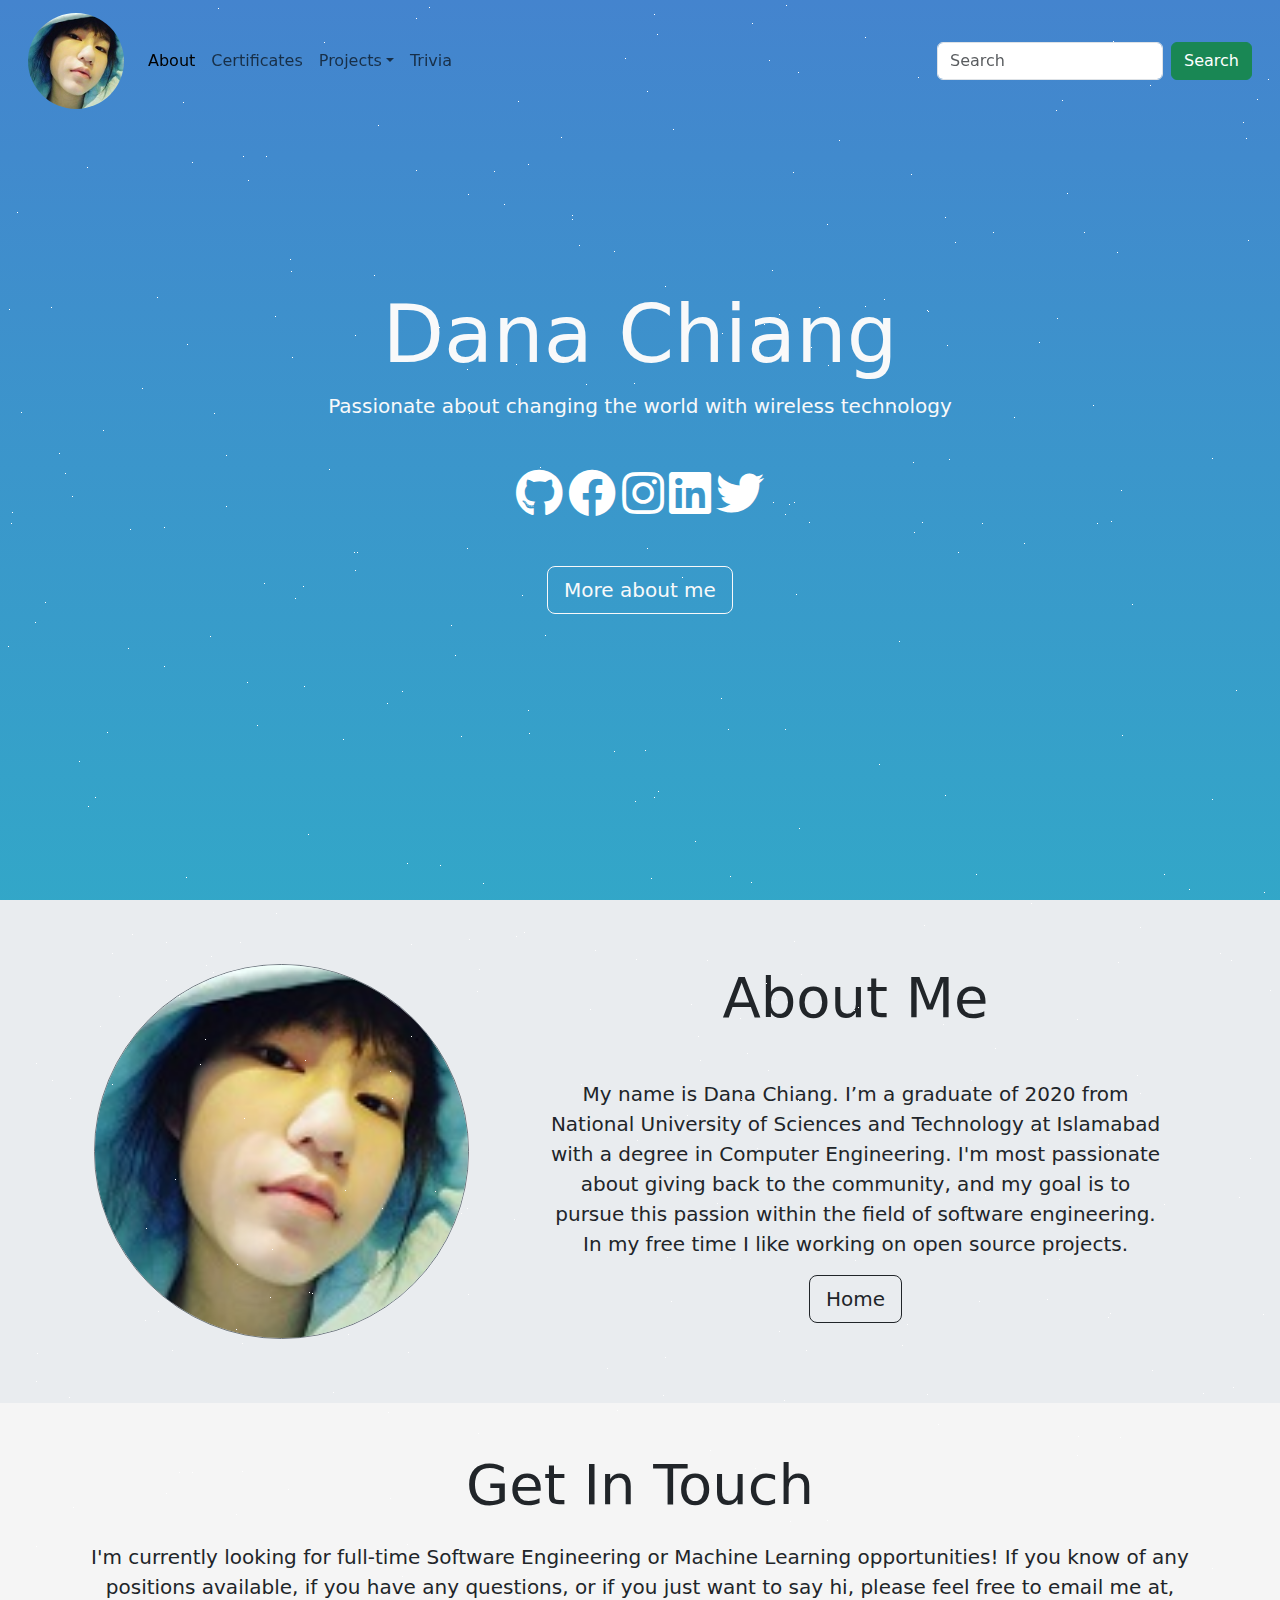
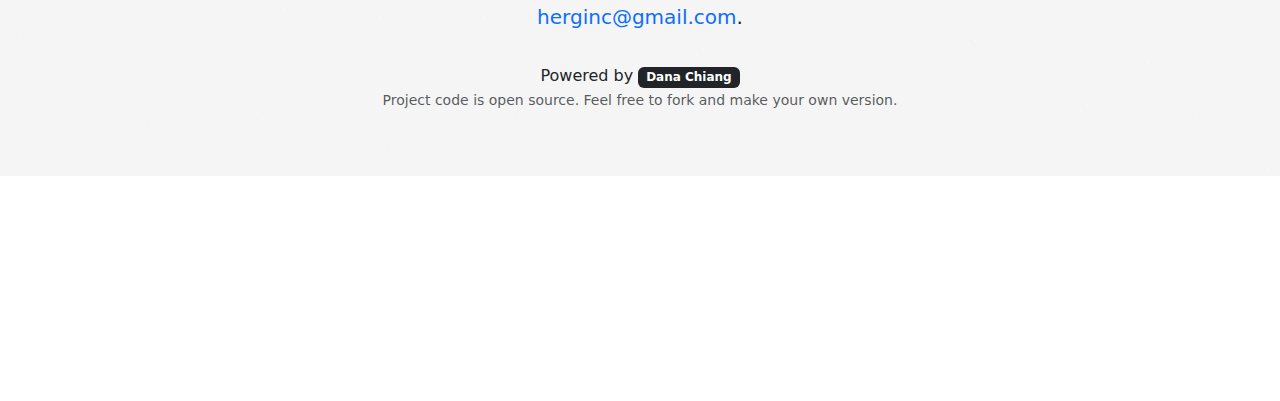
<file: Homepage/index.html>
<!doctype html>

<html lang="en">

<head>
    <meta charset="utf-8">
    <meta name="viewport" content="width=device-width,initial-scale=1">
    <meta name="description" content="Scott's personnel website">
    <!-- <meta name="theme-color" content="#000000"> -->
    <title>Dana Website</title>

    <!-- Bootstrap CSS & JavaScript -->

    <link href="https://cdn.jsdelivr.net/npm/bootstrap@5.3.3/dist/css/bootstrap.min.css" rel="stylesheet"
        integrity="sha384-QWTKZyjpPEjISv5WaRU9OFeRpok6YctnYmDr5pNlyT2bRjXh0JMhjY6hW+ALEwIH" crossorigin="anonymous">

    <script src="https://cdn.jsdelivr.net/npm/bootstrap@5.3.3/dist/js/bootstrap.bundle.min.js"
        integrity="sha384-YvpcrYf0tY3lHB60NNkmXc5s9fDVZLESaAA55NDzOxhy9GkcIdslK1eN7N6jIeHz" crossorigin="anonymous">
    </script>

    <!-- Font Awesome CSS -->

    <link href="https://use.fontawesome.com/releases/v5.4.1/css/all.css" rel="stylesheet">

    <!-- My own CSS -->

    <link href="css/styles.css" rel="stylesheet">
    <link href="css/stars-animation.css" rel="stylesheet">    
</head>

<!-- 
    CSS animated background
    1. random gen star (white point)
    2. star moving (記得每個star location, 慢慢向上移動)
    3. refer to CSS Animatable (https://www.w3schools.com/cssref/css_animatable.php)
    4. see example at https://devdevout.com/css/css-animated-backgrounds
    x. Gradient background with (https://codepen.io/baarbaracrr/pen/KKovmGb) (*)
    x. CSS Background Effect (https://codepen.io/osorina/pen/PQdMOO)
    o. Pure Css Animated Background (https://codepen.io/mohaiman/pen/MQqMyo) (**)
    o. Pure CSS Gradient Background Animation (https://codepen.io/P1N2O/pen/pyBNzX) (***)
    x. Canva moving background (https://codepen.io/j1f/pen/ogGpZb)
    x. CSS Fireflies (https://codepen.io/mikegolus/pen/Jegvym)
    x. Bubble Float (https://codepen.io/alphardex/pen/jOWMGON)
    o. Pure CSS Particle Animation (https://codepen.io/tonkotsuboy/pen/zJbKNN)
    o. One element CSS Snow (https://codepen.io/keithclark/pen/DjXzBw)
    x. Pure CSS Fireworks (https://codepen.io/ampersand_xyz/pen/dXVwYB)
    o. Animated Background Gradient (https://codepen.io/katmai7/pen/kYoWqQ) (**)
    x. pure CSS twinkling stars (https://codepen.io/agoodwin/pen/NMJoER)
    o. Parallax Star background in CSS (https://codepen.io/sarazond/pen/LYGbwj)  (*****)
 -->

<body>
    <noscript>You need to enable JavaScript to run this app.</noscript>

    <div id="home">

        <nav class="px-3 fixed-top  navbar-transparent navbar navbar-expand-lg navbar-light">
            <div class="container-fluid">
                <a href="#home" class="navbar-brand navbar-brand"><img class="rounded-circle" src="dana_logo.jpg" alt="Bootstrap" width="96" height="96"></a>

                <button class="navbar-toggler" type="button" data-bs-toggle="collapse" data-bs-target="#navbarSupportedContent"
                    aria-controls="navbarSupportedContent" aria-expanded="false" aria-label="Toggle navigation">
                    <span class="navbar-toggler-icon"></span>
                </button>

                <div class="collapse navbar-collapse" id="navbarSupportedContent">
                    <ul class="navbar-nav me-auto mb-2 mb-lg-0">
                        <li class="nav-item"><a class="nav-link active" aria-current="page" href="#aboutme">About</a></li>
                        <li class="nav-item"><a class="nav-link" href="certificate.html">Certificates</a></li>
                        <li class="nav-item dropdown"><a class="nav-link dropdown-toggle" href="#" role="button" data-bs-toggle="dropdown" aria-expanded="false">Projects</a>
                            <ul class="dropdown-menu">
                                <li><a class="dropdown-item" href="#">Project-1</a></li>
                                <li><a class="dropdown-item" href="#">Project-2</a></li>
                                <li><hr class="dropdown-divider"></li>
                                <li><a class="dropdown-item" href="w3schools.html">W3Schools</a></li>
                            </ul>
                        </li><li class="nav-item"><a class="nav-link" href="trivia.html">Trivia</a>
                        </li>
                    </ul>
                    <form class="d-flex" role="search">
                        <input class="form-control me-2" type="search" placeholder="Search" aria-label="Search">
                        <button class="btn btn-success" type="submit">Search</button>
                    </form>
                </div>
            </div>
        </nav>
        
        <div class="galaxy">
            <div class="stars1"></div>
        </div>                   

        <div id="home123"
            class="py-3 title bg-transparent bgstyle text-light min-vh-100 d-flex align-content-center align-items-center flex-wrap m-0"
            style="background: linear-gradient(180deg, rgb(68, 132, 206), rgb(26, 215, 192), rgb(255, 155, 17), rgb(155, 89, 182), rgb(255, 127, 127), rgb(236, 240, 241)) 0% 0% / 1200% 1200%;">
            <div class="container py-5">
                <!-- <div id="stars">::after</div> -->
                <div class="text-center container">
                    <h1 class="display-1">Dana Chiang</h1>
                    <div class="lead typist"> Passionate about changing the world with wireless technology </div>
                    <div class="p-5">
                        <a target="_blank" rel="noopener noreferrer" href="https://github.com/hashirshoaeb"
                            style="color: white;" aria-label="My github"> <i class="fab fa-github  fa-3x socialicons"></i></a>
                        <a target="_blank" rel="noopener noreferrer" href="https://www.facebook.com/hashirshoaeb"
                            style="color:white;" aria-label="My facebook"><i class="fab fa-facebook  fa-3x socialicons"></i></a>
                        <a target="_blank" rel="noopener noreferrer" href="https://www.instagram.com/hashirshoaeb/"
                            style="color:white;" aria-label="My instagram"><i class="fab fa-instagram  fa-3x socialicons"></i></a>
                        <a target="_blank" rel="noopener noreferrer" href="https://www.linkedin.com/in/hashirshoaeb/"
                            style="color:white;" aria-label="My linkedin"><i class="fab fa-linkedin  fa-3x socialicons"></i></a>
                        <a target="_blank" rel="noopener noreferrer" href="https://www.twitter.com/hashirshoaeb/"
                            style="color:white;" aria-label="My twitter"><i class="fab fa-twitter  fa-3x socialicons"></i></a>
                    </div>
                    <a class="btn btn-outline-light btn-lg " href="#aboutme" role="button" aria-label="Learn more about me">More about me</a>
                </div>
            </div>
        </div>

        <div id="aboutme" class="py-3 m-0" style="background-color: rgb(233, 236, 239);">
            <div class="container py-5">
                <div class="container row">
                    <div class="col-5 d-none d-lg-block align-self-center"><img
                            class="border border-secondary rounded-circle" src="dana_logo.jpg" alt="profilepicture"
                            width="375" height="375"></div>
                    <div class="col-lg-7">
                        <h2 class="display-4 mb-5 text-center">About Me</h2>
                        <p class="lead text-center">My name is Dana Chiang. I’m a graduate of 2020 from National
                            University of Sciences and Technology at Islamabad with a degree in Computer Engineering.
                            I'm most passionate about giving back to the community, and my goal is to pursue this
                            passion within the field of software engineering. In my free time I like working on open
                            source projects.</p>
                        <p class="lead text-center"><a class="btn btn-outline-dark btn-lg" href="#home"
                                role="button" aria-label="about me">Home</a></p>
                    </div>
                </div>
            </div>
        </div>

        <footer class="mt-auto py-5 text-center " style="background-color: rgb(245, 245, 245);">
            <div class="container">
                <h2 class="display-4 pb-3 text-center">Get In Touch</h2>
                <p class="lead text-center pb-3">I'm currently looking for full-time Software Engineering or Machine
                    Learning opportunities! If you know of any positions available, if you have any questions, or if you
                    just want to say hi, please feel free to email me at, <a class="text-decoration-none"
                        href="mailto:herginc@gmail.com">herginc@gmail.com</a>.</p>
                
                Powered by <span class="badge bg-dark">Dana Chiang</span></a>
                <p><small class="text-muted">Project code is open source. Feel free to fork and make your own version.</small></p>
            </div>
        </footer>
    </div>



</body>

</html>
</file>
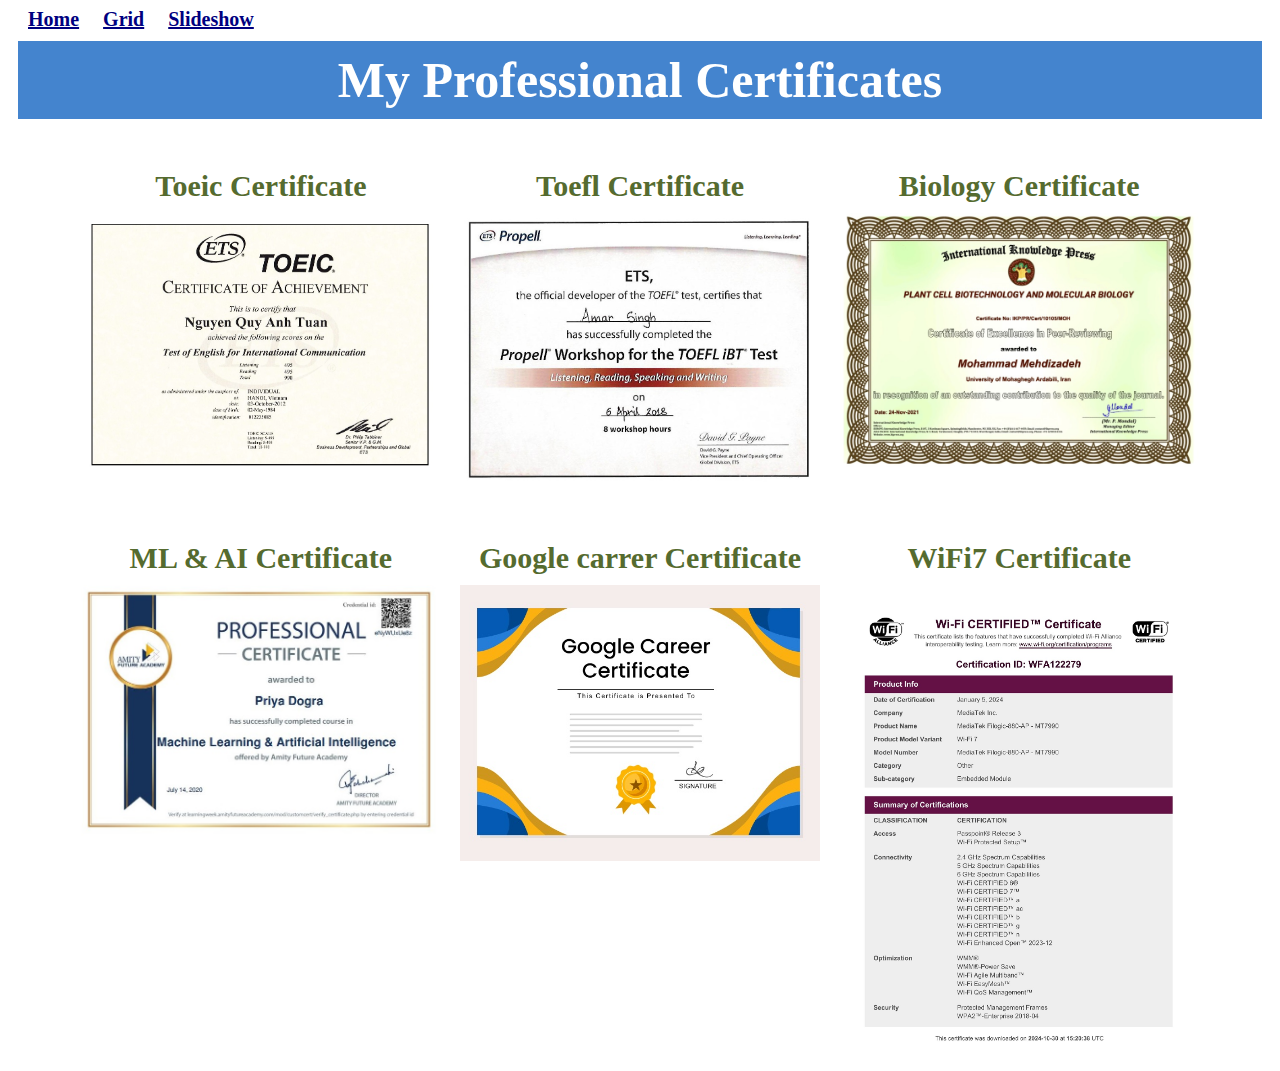
<file: Homepage/certificate.html>
<!DOCTYPE html>
<html lang="en">
<head>
    <meta charset="UTF-8">
    <meta http-equiv="X-UA-Compatible" content="IE=edge">
    <meta name="viewport" content="width=device-width, initial-scale=1.0">

    <title>Certificate (demo RWD) </title>
 
    <link href="css/certificate.css" rel="stylesheet">
</head>

<body>
    
    <div class="cert_container">
        <div class="cert_navbar">
            <nav>
                <a href="index.html">Home</a>
                <a href="#">Grid</a>
                <a href="#">Slideshow</a>
            </nav>
        </div>


        <div id="cert_title"><p>My Professional Certificates</p></div>

        <div class="cert_flex-container">
            <div class="cert_flex-item"><p>Toeic Certificate</p><img src="cert/cert_toeic.jpg"></div>
            <div class="cert_flex-item"><p>Toefl Certificate</p><img src="cert/cert_toefl.jpg"></div>
            <div class="cert_flex-item"><p>Biology Certificate</p><img src="cert/cert_biology.jpg"></div>
            <div class="cert_flex-item"><p>ML & AI Certificate</p><img src="cert/cert-ai.jpg"></div> 
            <div class="cert_flex-item"><p>Google carrer Certificate</p><img src="cert/cert_google_carrer.jpg"></div>
            <div class="cert_flex-item"><p>WiFi7 Certificate</p><img src="cert/cert_wifi7.jpg"></div>
        </div>
    </div>

</body>
</html>
</file>
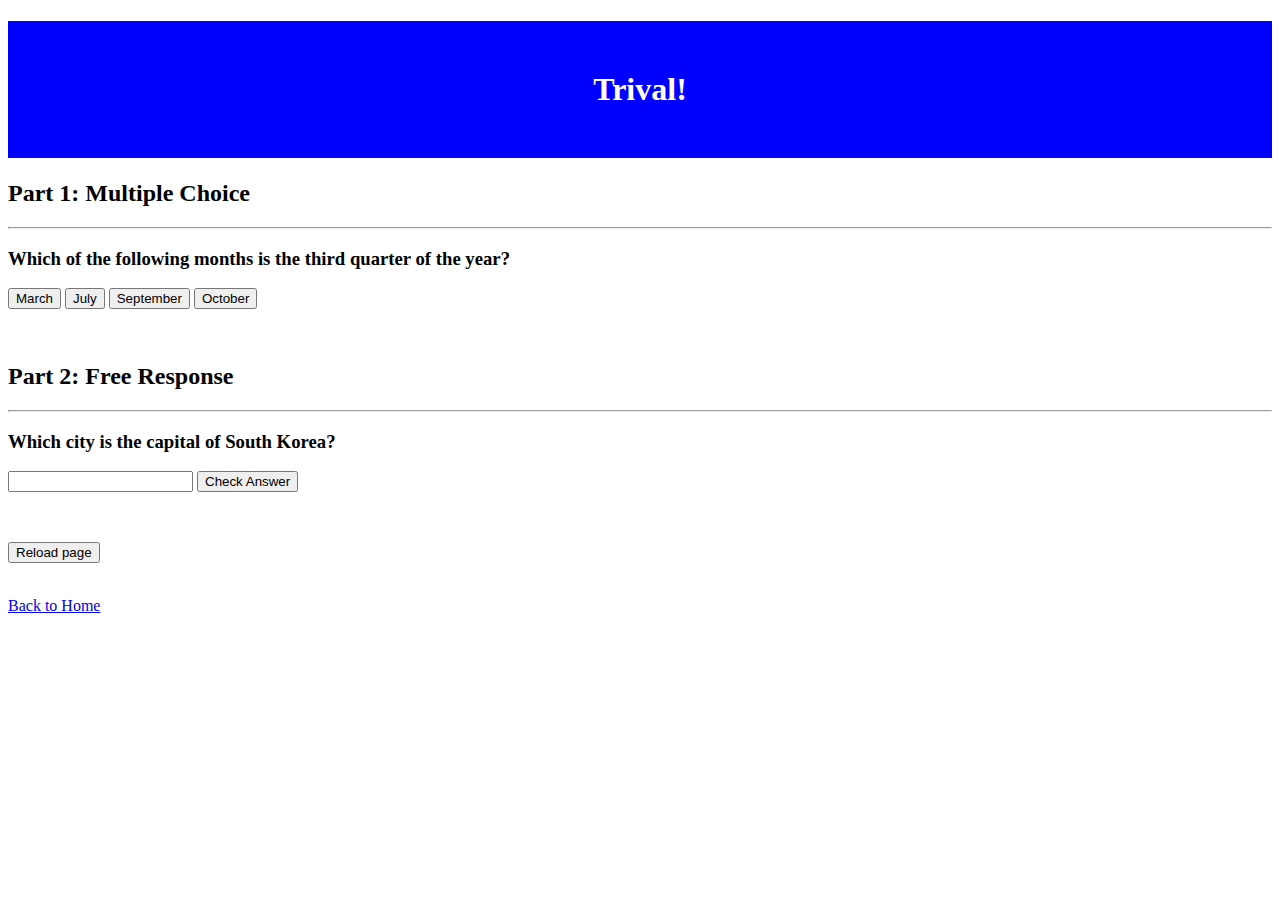
<file: Homepage/trivia.html>
<!DOCTYPE html>
<html lang="en">
<head>
    <meta charset="UTF-8">
    <meta http-equiv="X-UA-Compatible" content="IE=edge">
    <meta name="viewport" content="width=device-width, initial-scale=1.0">
    <title>Trivia!</title>
    <style>
        h1 {
            color: white;
            background-color: blue;
            text-align: center;
            padding: 50px;
        }

        ul {
            display: flex;
            padding-left: 10px;
        }

        li {
            list-style-type: none;
            background-color:lightsteelblue;
            margin: 10px;
            padding: 10px;
        }
    </style>
    <script>
        var idx = 0;
        var last_btn;
        var last_bgcolor;

        function part1_answer(event) {
            let btn = event.target;
            let isFirst = "True";
            let isQ3 = false;

            if (idx > 0) {
                last_btn.style.background = last_bgcolor;
            }

            last_btn = btn;
            last_bgcolor = last_btn.style.background;

            if (btn.innerHTML == "July") isQ3 = true;
            if (btn.innerHTML == "August") isQ3 = true;
            if (btn.innerHTML == "September") isQ3 = true;

            if (isQ3 == true) {
                btn.style.background = "blue";
                document.getElementById("part1_status").innerHTML = "Correct!";
            }
            else {
                btn.style.background = "red";
                document.getElementById("part1_status").innerHTML = "Incorrect";
            }

            // document.getElementById("part1_status").innerHTML = btn.innerHTML + isFirst + idx;
            isFirst = "False"
            idx++;
        }

        function part2_answer(event) {
            let btn2 = event.target;
            let text2 = document.getElementById("part2_text");

            if (text2.value == "Seoul") {
                text2.style.color = "white";
                text2.style.background = "blue";
                document.getElementById("part2_status").innerHTML = "Correct!";
            } else {
                text2.style.color = "yellow";
                text2.style.background = "red";
                document.getElementById("part2_status").innerHTML = "Incorrect";
            }
        }

        function page_reload() {
            location.reload();
        }
</script>
</head>
<body>
    <h1>Trival!</h1>

    <h2> Part 1: Multiple Choice</h3>
    <hr>
    <h3> Which of the following months is the third quarter of the year?</h3>

    <div>
        <button onclick="part1_answer(event)">March</button>
        <button onclick="part1_answer(event)">July</button>
        <button onclick="part1_answer(event)">September</button>
        <button onclick="part1_answer(event)">October</button>
    </div>

    <p id="part1_status">&nbsp</p>

    <h2> Part 2: Free Response</h3>
    <hr>
    <h3> Which city is the capital of South Korea?</h3>
    <!-- Answer: 首爾 Seoul -->

    <div>
        <input type="text" id="part2_text" name="fname">
        <button onclick="part2_answer(event)">Check Answer</button>
    </div>

    <p id="part2_status">&nbsp</p>

    <button onclick="page_reload()">Reload page</button>

    <p><a href="index.html"><br>Back to Home</a></p>

</body>
</html>
</file>
<file: Homepage/css/styles.css>
/*
   Have at least one stylesheet file of your own creation, styles.css, 
   which uses at least five (5) different CSS selectors 
   (e.g. tag (example), class (.example), or ID (#example)),
    and within which you use a total of at least five (5) 
    different CSS properties, such as font-size, or margin; and
 */


 * {
   box-sizing: border-box;
 }


.circle_img {
   border-radius: 50%;
}

.cert_container {
   width: 100%;
   height: 100%;
   text-align: center;
   /* align-content: center; */

}


.cert_grid-container {
   /* position: absolute; */
   min-width: 700px;
   width: 100%;
   height: 80vh;
   /* background-color: hsl(60, 61%, 73%); */
   display: grid;
   grid-template-columns: auto;
   /* grid-template-rows: auto auto; */
   /* grid: auto / auto auto auto; */
   column-gap: 30px;
   row-gap: 0px;
   justify-content: center;   
   /* padding: 30px; */
}

.cert_grid-item {
   padding-top: 10px;
}

.cert_grid-item img {
   min-width: 200px;
   max-width: 550px;
   width: 100%;
   height: auto;
   border-radius: 25px;
   object-fit: contain;
}

.cert_grid-item p {
   color:darkgreen;
   background-color: inherit;
   padding: 10px;
   margin: 0px;
   font-size: 30px;
   font-weight: bold;
}

.cert_navbar {
   display: flex;
   width: 100%;
   height: 5vh;
   background-color:black;
   justify-content: center;
   align-items: center;
   font-size: 20px;
   /* border: 1px solid; */
}

.cert_navbar nav a {
   color: white;
   margin: 5px;
}

   /* grid-area: 2 / 1 / span 1 / span 3; */

#cert_title {
   display: flex;
   width: 100%;
   height: 10vh;
   /* line-height: 10vh; */   
   background-color:blue;
   /* border: 1px solid; */

   /* padding: 0px; */
   /* margin: 0; */

   justify-content: center;
   align-items: center;
}

#cert_title p {   
   font-size: 35px;
   font-weight: bold;
   color:white;
   /* line-height: 1; */
   /* display: inline-block; */
   /* vertical-align: middle; */
}
</file>
<file: Homepage/css/stars-animation.css>
.galaxy {
    height: 100vh;
    position: absolute;
 }
 
 .stars1 {
    width: 1px;
    height: 1px;
    background-color: transparent;
    position: relative;
    box-shadow: 779px 1331px #fff, 324px 42px #fff, 303px 586px #fff,
    1312px 276px #fff, 451px 625px #fff, 521px 1931px #fff, 1087px 1871px #fff,
    36px 1546px #fff, 132px 934px #fff, 1698px 901px #fff, 1418px 664px #fff,
    1448px 1157px #fff, 1084px 232px #fff, 347px 1776px #fff, 1722px 243px #fff,
    1629px 835px #fff, 479px 969px #fff, 1231px 960px #fff, 586px 384px #fff,
    164px 527px #fff, 8px 646px #fff, 1150px 1126px #fff, 665px 1357px #fff,
    1556px 1982px #fff, 1260px 1961px #fff, 1675px 1741px #fff,
    1843px 1514px #fff, 718px 1628px #fff, 242px 1343px #fff, 1497px 1880px #fff,
    1364px 230px #fff, 1739px 1302px #fff, 636px 959px #fff, 304px 686px #fff,
    614px 751px #fff, 1935px 816px #fff, 1428px 60px #fff, 355px 335px #fff,
    1594px 158px #fff, 90px 60px #fff, 1553px 162px #fff, 1239px 1825px #fff,
    1945px 587px #fff, 749px 1785px #fff, 1987px 1172px #fff, 1301px 1237px #fff,
    1039px 342px #fff, 1585px 1481px #fff, 995px 1048px #fff, 524px 932px #fff,
    214px 413px #fff, 1701px 1300px #fff, 1037px 1613px #fff, 1871px 996px #fff,
    1360px 1635px #fff, 1110px 1313px #fff, 412px 1783px #fff, 1949px 177px #fff,
    903px 1854px #fff, 700px 1936px #fff, 378px 125px #fff, 308px 834px #fff,
    1118px 962px #fff, 1350px 1929px #fff, 781px 1811px #fff, 561px 137px #fff,
    757px 1148px #fff, 1670px 1979px #fff, 343px 739px #fff, 945px 795px #fff,
    576px 1903px #fff, 1078px 1436px #fff, 1583px 450px #fff, 1366px 474px #fff,
    297px 1873px #fff, 192px 162px #fff, 1624px 1633px #fff, 59px 453px #fff,
    82px 1872px #fff, 1933px 498px #fff, 1966px 1974px #fff, 1975px 1688px #fff,
    779px 314px #fff, 1858px 1543px #fff, 73px 1507px #fff, 1693px 975px #fff,
    1683px 108px #fff, 1768px 1654px #fff, 654px 14px #fff, 494px 171px #fff,
    1689px 1895px #fff, 1660px 263px #fff, 1031px 903px #fff, 1203px 1393px #fff,
    1333px 1421px #fff, 1113px 41px #fff, 1206px 1645px #fff, 1325px 1635px #fff,
    142px 388px #fff, 572px 215px #fff, 1535px 296px #fff, 1419px 407px #fff,
    1379px 1003px #fff, 329px 469px #fff, 1791px 1652px #fff, 935px 1802px #fff,
    1330px 1820px #fff, 421px 1933px #fff, 828px 365px #fff, 275px 316px #fff,
    707px 960px #fff, 1605px 1554px #fff, 625px 58px #fff, 717px 1697px #fff,
    1669px 246px #fff, 1925px 322px #fff, 1154px 1803px #fff, 1929px 295px #fff,
    1248px 240px #fff, 1045px 1755px #fff, 166px 942px #fff, 1888px 1773px #fff,
    678px 1963px #fff, 1370px 569px #fff, 1974px 1400px #fff, 1786px 460px #fff,
    51px 307px #fff, 784px 1400px #fff, 730px 1258px #fff, 1712px 393px #fff,
    416px 170px #fff, 1797px 1932px #fff, 572px 219px #fff, 1557px 1856px #fff,
    218px 8px #fff, 348px 1334px #fff, 469px 413px #fff, 385px 1738px #fff,
    1357px 1818px #fff, 240px 942px #fff, 248px 1847px #fff, 1535px 806px #fff,
    236px 1514px #fff, 1429px 1556px #fff, 73px 1633px #fff, 1398px 1121px #fff,
    671px 1301px #fff, 1404px 1663px #fff, 740px 1018px #fff, 1600px 377px #fff,
    785px 514px #fff, 112px 1084px #fff, 1915px 1887px #fff, 1463px 1848px #fff,
    687px 1115px #fff, 1268px 1768px #fff, 1729px 1425px #fff,
    1284px 1022px #fff, 801px 974px #fff, 1975px 1317px #fff, 1354px 834px #fff,
    1446px 1484px #fff, 1283px 1786px #fff, 11px 523px #fff, 1842px 236px #fff,
    1355px 654px #fff, 429px 7px #fff, 1033px 1128px #fff, 157px 297px #fff,
    545px 635px #fff, 52px 1080px #fff, 827px 1520px #fff, 1121px 490px #fff,
    9px 309px #fff, 1744px 1586px #fff, 1014px 417px #fff, 1534px 524px #fff,
    958px 552px #fff, 1403px 1496px #fff, 387px 703px #fff, 1522px 548px #fff,
    1355px 282px #fff, 1532px 601px #fff, 1838px 790px #fff, 290px 259px #fff,
    295px 598px #fff, 1601px 539px #fff, 1561px 1272px #fff, 34px 1922px #fff,
    1024px 543px #fff, 467px 369px #fff, 722px 333px #fff, 1976px 1255px #fff,
    766px 983px #fff, 1582px 1285px #fff, 12px 512px #fff, 617px 1410px #fff,
    682px 577px #fff, 1334px 1438px #fff, 439px 327px #fff, 1617px 1661px #fff,
    673px 129px #fff, 794px 941px #fff, 1386px 1902px #fff, 37px 1353px #fff,
    1467px 1353px #fff, 416px 18px #fff, 187px 344px #fff, 200px 1898px #fff,
    1491px 1619px #fff, 811px 347px #fff, 924px 1827px #fff, 945px 217px #fff,
    1735px 1228px #fff, 379px 1890px #fff, 79px 761px #fff, 825px 1837px #fff,
    1980px 1558px #fff, 1308px 1573px #fff, 1488px 1726px #fff,
    382px 1208px #fff, 522px 595px #fff, 1277px 1898px #fff, 354px 552px #fff,
    161px 1784px #fff, 614px 251px #fff, 526px 1576px #fff, 17px 212px #fff,
    179px 996px #fff, 467px 1208px #fff, 1944px 1838px #fff, 1140px 1093px #fff,
    858px 1007px #fff, 200px 1064px #fff, 423px 1964px #fff, 1945px 439px #fff,
    1377px 689px #fff, 1120px 1437px #fff, 1876px 668px #fff, 907px 1324px #fff,
    343px 1976px #fff, 1816px 1501px #fff, 1849px 177px #fff, 647px 91px #fff,
    1984px 1012px #fff, 1336px 1300px #fff, 128px 648px #fff, 305px 1060px #fff,
    1324px 826px #fff, 1263px 1314px #fff, 1801px 629px #fff, 1614px 1555px #fff,
    1634px 90px #fff, 1603px 452px #fff, 891px 1984px #fff, 1556px 1906px #fff,
    121px 68px #fff, 1676px 1714px #fff, 516px 936px #fff, 1947px 1492px #fff,
    1455px 1519px #fff, 45px 602px #fff, 205px 1039px #fff, 793px 172px #fff,
    1562px 1739px #fff, 1056px 110px #fff, 1512px 379px #fff, 1795px 1621px #fff,
    1848px 607px #fff, 262px 1719px #fff, 477px 991px #fff, 483px 883px #fff,
    1239px 1197px #fff, 1496px 647px #fff, 1649px 25px #fff, 1491px 1946px #fff,
    119px 996px #fff, 179px 1472px #fff, 1341px 808px #fff, 1565px 1700px #fff,
    407px 1544px #fff, 1754px 357px #fff, 1288px 981px #fff, 902px 1997px #fff,
    1755px 1668px #fff, 186px 877px #fff, 1202px 1882px #fff, 461px 1213px #fff,
    1400px 748px #fff, 1969px 1899px #fff, 809px 522px #fff, 514px 1219px #fff,
    374px 275px #fff, 938px 1973px #fff, 357px 552px #fff, 144px 1722px #fff,
    1572px 912px #fff, 402px 1858px #fff, 1544px 1195px #fff, 667px 1257px #fff,
    727px 1496px #fff, 993px 232px #fff, 1772px 313px #fff, 1040px 1590px #fff,
    1204px 1973px #fff, 1268px 79px #fff, 1555px 1048px #fff, 986px 1707px #fff,
    978px 1710px #fff, 713px 360px #fff, 407px 863px #fff, 461px 736px #fff,
    284px 1608px #fff, 103px 430px #fff, 1283px 1319px #fff, 977px 1186px #fff,
    1966px 1516px #fff, 1287px 1129px #fff, 70px 1098px #fff, 1189px 889px #fff,
    1126px 1734px #fff, 309px 1292px #fff, 879px 764px #fff, 65px 473px #fff,
    1003px 1959px #fff, 658px 791px #fff, 402px 1576px #fff, 35px 622px #fff,
    529px 1589px #fff, 164px 666px #fff, 1876px 1290px #fff, 1541px 526px #fff,
    270px 1297px #fff, 440px 865px #fff, 1500px 802px #fff, 182px 1754px #fff,
    1264px 892px #fff, 272px 1249px #fff, 1289px 1535px #fff, 190px 1646px #fff,
    955px 242px #fff, 1456px 1597px #fff, 1727px 1983px #fff, 635px 801px #fff,
    226px 455px #fff, 1396px 1710px #fff, 849px 1863px #fff, 237px 1264px #fff,
    839px 140px #fff, 1122px 735px #fff, 1280px 15px #fff, 1318px 242px #fff,
    1819px 1148px #fff, 333px 1392px #fff, 1949px 553px #fff, 1878px 1332px #fff,
    467px 548px #fff, 1812px 1082px #fff, 1067px 193px #fff, 243px 156px #fff,
    483px 1616px #fff, 1714px 933px #fff, 759px 1800px #fff, 1822px 995px #fff,
    1877px 572px #fff, 581px 1084px #fff, 107px 732px #fff, 642px 1837px #fff,
    166px 1493px #fff, 1555px 198px #fff, 819px 307px #fff, 947px 345px #fff,
    827px 224px #fff, 927px 1394px #fff, 540px 467px #fff, 1093px 405px #fff,
    1140px 927px #fff, 130px 529px #fff, 33px 1980px #fff, 1147px 1663px #fff,
    1616px 1436px #fff, 528px 710px #fff, 798px 1100px #fff, 505px 1480px #fff,
    899px 641px #fff, 1909px 1949px #fff, 1311px 964px #fff, 979px 1301px #fff,
    1393px 969px #fff, 1793px 1886px #fff, 292px 357px #fff, 1196px 1718px #fff,
    1290px 1994px #fff, 537px 1973px #fff, 1181px 1674px #fff,
    1740px 1566px #fff, 1307px 265px #fff, 922px 522px #fff, 1892px 472px #fff,
    384px 1746px #fff, 392px 1098px #fff, 647px 548px #fff, 390px 1498px #fff,
    1246px 138px #fff, 730px 876px #fff, 192px 1472px #fff, 1790px 1789px #fff,
    928px 311px #fff, 1253px 1647px #fff, 747px 1921px #fff, 1561px 1025px #fff,
    1533px 1292px #fff, 1985px 195px #fff, 728px 729px #fff, 1712px 1936px #fff,
    512px 1717px #fff, 1528px 483px #fff, 313px 1642px #fff, 281px 1849px #fff,
    1212px 799px #fff, 435px 1191px #fff, 1422px 611px #fff, 1718px 1964px #fff,
    411px 944px #fff, 210px 636px #fff, 1502px 1295px #fff, 1434px 349px #fff,
    769px 60px #fff, 747px 1053px #fff, 789px 504px #fff, 1436px 1264px #fff,
    1893px 1225px #fff, 1394px 1788px #fff, 1108px 1317px #fff,
    1673px 1395px #fff, 854px 1010px #fff, 1705px 80px #fff, 1858px 148px #fff,
    1729px 344px #fff, 1388px 664px #fff, 895px 406px #fff, 1479px 157px #fff,
    1441px 1157px #fff, 552px 1900px #fff, 516px 364px #fff, 1647px 189px #fff,
    1427px 1071px #fff, 785px 729px #fff, 1080px 1710px #fff, 504px 204px #fff,
    1177px 1622px #fff, 657px 34px #fff, 1296px 1099px #fff, 248px 180px #fff,
    1212px 1568px #fff, 667px 1562px #fff, 695px 841px #fff, 1608px 1247px #fff,
    751px 882px #fff, 87px 167px #fff, 607px 1368px #fff, 1363px 1203px #fff,
    1836px 317px #fff, 1668px 1703px #fff, 830px 1154px #fff, 1721px 1398px #fff,
    1601px 1280px #fff, 976px 874px #fff, 1743px 254px #fff, 1020px 1815px #fff,
    1670px 1766px #fff, 1890px 735px #fff, 1379px 136px #fff, 1864px 695px #fff,
    206px 965px #fff, 1404px 1932px #fff, 1923px 1360px #fff, 247px 682px #fff,
    519px 1708px #fff, 645px 750px #fff, 1164px 1204px #fff, 834px 323px #fff,
    172px 1350px #fff, 213px 972px #fff, 1837px 190px #fff, 285px 1806px #fff,
    1047px 1299px #fff, 1548px 825px #fff, 1730px 324px #fff, 1346px 1909px #fff,
    772px 270px #fff, 345px 1190px #fff, 478px 1433px #fff, 1479px 25px #fff,
    1994px 1830px #fff, 1744px 732px #fff, 20px 1635px #fff, 690px 1795px #fff,
    1594px 569px #fff, 579px 245px #fff, 1398px 733px #fff, 408px 1352px #fff,
    1774px 120px #fff, 1152px 1370px #fff, 1698px 1810px #fff, 710px 1450px #fff,
    665px 286px #fff, 493px 1720px #fff, 786px 5px #fff, 637px 1140px #fff,
    764px 324px #fff, 927px 310px #fff, 938px 1424px #fff, 1884px 744px #fff,
    913px 462px #fff, 1831px 1936px #fff, 1527px 249px #fff, 36px 1381px #fff,
    1597px 581px #fff, 1530px 355px #fff, 949px 459px #fff, 799px 828px #fff,
    242px 1471px #fff, 654px 797px #fff, 796px 594px #fff, 1365px 678px #fff,
    752px 23px #fff, 1630px 541px #fff, 982px 72px #fff, 1733px 1831px #fff,
    21px 412px #fff, 775px 998px #fff, 335px 1945px #fff, 264px 583px #fff,
    158px 1311px #fff, 528px 164px #fff, 1978px 574px #fff, 717px 1203px #fff,
    734px 1591px #fff, 1555px 820px #fff, 16px 1943px #fff, 1625px 1177px #fff,
    1236px 690px #fff, 1585px 1590px #fff, 1737px 1728px #fff, 721px 698px #fff,
    1804px 1186px #fff, 166px 980px #fff, 1850px 230px #fff, 330px 1712px #fff,
    95px 797px #fff, 1948px 1078px #fff, 469px 939px #fff, 1269px 1899px #fff,
    955px 1220px #fff, 1137px 1075px #fff, 312px 1293px #fff, 986px 1762px #fff,
    1103px 1238px #fff, 428px 1993px #fff, 355px 570px #fff, 977px 1836px #fff,
    1395px 1092px #fff, 276px 913px #fff, 1743px 656px #fff, 773px 502px #fff,
    1686px 1322px #fff, 1516px 1945px #fff, 1334px 501px #fff, 266px 156px #fff,
    455px 655px #fff, 798px 72px #fff, 1059px 1259px #fff, 1402px 1687px #fff,
    236px 1329px #fff, 1455px 786px #fff, 146px 1228px #fff, 1851px 823px #fff,
    1062px 100px #fff, 1220px 953px #fff, 20px 1826px #fff, 36px 1063px #fff,
    1525px 338px #fff, 790px 1521px #fff, 741px 1099px #fff, 288px 1489px #fff,
    700px 1060px #fff, 390px 1071px #fff, 411px 1036px #fff, 1853px 1072px #fff,
    1446px 1085px #fff, 1164px 874px #fff, 924px 925px #fff, 291px 271px #fff,
    1257px 1964px #fff, 1580px 1352px #fff, 1507px 1216px #fff, 211px 956px #fff,
    985px 1195px #fff, 975px 1640px #fff, 518px 101px #fff, 663px 1395px #fff,
    914px 532px #fff, 145px 1320px #fff, 69px 1397px #fff, 982px 523px #fff,
    257px 725px #fff, 1599px 831px #fff, 1636px 1513px #fff, 1250px 1158px #fff,
    1132px 604px #fff, 183px 102px #fff, 1057px 318px #fff, 1247px 1835px #fff,
    1983px 1110px #fff, 1077px 1455px #fff, 921px 1770px #fff, 806px 1350px #fff,
    1938px 1992px #fff, 855px 1260px #fff, 902px 1345px #fff, 658px 1908px #fff,
    1845px 679px #fff, 712px 1482px #fff, 595px 950px #fff, 1784px 1992px #fff,
    1847px 1785px #fff, 691px 1004px #fff, 175px 1179px #fff, 1666px 1911px #fff,
    41px 61px #fff, 971px 1080px #fff, 1830px 1450px #fff, 1351px 1518px #fff,
    1257px 99px #fff, 1395px 1498px #fff, 1117px 252px #fff, 1779px 597px #fff,
    1346px 729px #fff, 1108px 1144px #fff, 402px 691px #fff, 72px 496px #fff,
    1673px 1604px #fff, 1497px 974px #fff, 1865px 1664px #fff, 88px 806px #fff,
    918px 77px #fff, 244px 1118px #fff, 256px 1820px #fff, 1851px 1840px #fff,
    605px 1851px #fff, 634px 383px #fff, 865px 37px #fff, 943px 1024px #fff,
    1951px 177px #fff, 1097px 523px #fff, 985px 1700px #fff, 1243px 122px #fff,
    768px 1070px #fff, 468px 194px #fff, 320px 1867px #fff, 1850px 185px #fff,
    380px 1616px #fff, 468px 1294px #fff, 1122px 1743px #fff, 884px 299px #fff,
    1300px 1917px #fff, 1860px 396px #fff, 1270px 990px #fff, 529px 733px #fff,
    1975px 1347px #fff, 1885px 685px #fff, 226px 506px #fff, 651px 878px #fff,
    1323px 680px #fff, 1284px 680px #fff, 238px 1967px #fff, 911px 174px #fff,
    1111px 521px #fff, 1150px 85px #fff, 794px 502px #fff, 484px 1856px #fff,
    1809px 368px #fff, 112px 953px #fff, 590px 1009px #fff, 1655px 311px #fff,
    100px 1026px #fff, 1803px 352px #fff, 865px 306px #fff, 1077px 1019px #fff,
    1335px 872px #fff, 1647px 1298px #fff, 1233px 1387px #fff, 698px 1036px #fff,
    659px 1860px #fff, 388px 1412px #fff, 1212px 458px #fff, 755px 1468px #fff,
    696px 1654px #fff, 1144px 60px #fff;
    animation: animate_stars 30s linear infinite;
 }
 
 .stars1:after {
    content: "";
    width: 1px;
    height: 1px;
    position: absolute;
    top: 2000px;
    background-color: transparent;
    box-shadow: 779px 1331px #fff, 324px 42px #fff, 303px 586px #fff,
    1312px 276px #fff, 451px 625px #fff, 521px 1931px #fff, 1087px 1871px #fff,
    36px 1546px #fff, 132px 934px #fff, 1698px 901px #fff, 1418px 664px #fff,
    1448px 1157px #fff, 1084px 232px #fff, 347px 1776px #fff, 1722px 243px #fff,
    1629px 835px #fff, 479px 969px #fff, 1231px 960px #fff, 586px 384px #fff,
    164px 527px #fff, 8px 646px #fff, 1150px 1126px #fff, 665px 1357px #fff,
    1556px 1982px #fff, 1260px 1961px #fff, 1675px 1741px #fff,
    1843px 1514px #fff, 718px 1628px #fff, 242px 1343px #fff, 1497px 1880px #fff,
    1364px 230px #fff, 1739px 1302px #fff, 636px 959px #fff, 304px 686px #fff,
    614px 751px #fff, 1935px 816px #fff, 1428px 60px #fff, 355px 335px #fff,
    1594px 158px #fff, 90px 60px #fff, 1553px 162px #fff, 1239px 1825px #fff,
    1945px 587px #fff, 749px 1785px #fff, 1987px 1172px #fff, 1301px 1237px #fff,
    1039px 342px #fff, 1585px 1481px #fff, 995px 1048px #fff, 524px 932px #fff,
    214px 413px #fff, 1701px 1300px #fff, 1037px 1613px #fff, 1871px 996px #fff,
    1360px 1635px #fff, 1110px 1313px #fff, 412px 1783px #fff, 1949px 177px #fff,
    903px 1854px #fff, 700px 1936px #fff, 378px 125px #fff, 308px 834px #fff,
    1118px 962px #fff, 1350px 1929px #fff, 781px 1811px #fff, 561px 137px #fff,
    757px 1148px #fff, 1670px 1979px #fff, 343px 739px #fff, 945px 795px #fff,
    576px 1903px #fff, 1078px 1436px #fff, 1583px 450px #fff, 1366px 474px #fff,
    297px 1873px #fff, 192px 162px #fff, 1624px 1633px #fff, 59px 453px #fff,
    82px 1872px #fff, 1933px 498px #fff, 1966px 1974px #fff, 1975px 1688px #fff,
    779px 314px #fff, 1858px 1543px #fff, 73px 1507px #fff, 1693px 975px #fff,
    1683px 108px #fff, 1768px 1654px #fff, 654px 14px #fff, 494px 171px #fff,
    1689px 1895px #fff, 1660px 263px #fff, 1031px 903px #fff, 1203px 1393px #fff,
    1333px 1421px #fff, 1113px 41px #fff, 1206px 1645px #fff, 1325px 1635px #fff,
    142px 388px #fff, 572px 215px #fff, 1535px 296px #fff, 1419px 407px #fff,
    1379px 1003px #fff, 329px 469px #fff, 1791px 1652px #fff, 935px 1802px #fff,
    1330px 1820px #fff, 421px 1933px #fff, 828px 365px #fff, 275px 316px #fff,
    707px 960px #fff, 1605px 1554px #fff, 625px 58px #fff, 717px 1697px #fff,
    1669px 246px #fff, 1925px 322px #fff, 1154px 1803px #fff, 1929px 295px #fff,
    1248px 240px #fff, 1045px 1755px #fff, 166px 942px #fff, 1888px 1773px #fff,
    678px 1963px #fff, 1370px 569px #fff, 1974px 1400px #fff, 1786px 460px #fff,
    51px 307px #fff, 784px 1400px #fff, 730px 1258px #fff, 1712px 393px #fff,
    416px 170px #fff, 1797px 1932px #fff, 572px 219px #fff, 1557px 1856px #fff,
    218px 8px #fff, 348px 1334px #fff, 469px 413px #fff, 385px 1738px #fff,
    1357px 1818px #fff, 240px 942px #fff, 248px 1847px #fff, 1535px 806px #fff,
    236px 1514px #fff, 1429px 1556px #fff, 73px 1633px #fff, 1398px 1121px #fff,
    671px 1301px #fff, 1404px 1663px #fff, 740px 1018px #fff, 1600px 377px #fff,
    785px 514px #fff, 112px 1084px #fff, 1915px 1887px #fff, 1463px 1848px #fff,
    687px 1115px #fff, 1268px 1768px #fff, 1729px 1425px #fff,
    1284px 1022px #fff, 801px 974px #fff, 1975px 1317px #fff, 1354px 834px #fff,
    1446px 1484px #fff, 1283px 1786px #fff, 11px 523px #fff, 1842px 236px #fff,
    1355px 654px #fff, 429px 7px #fff, 1033px 1128px #fff, 157px 297px #fff,
    545px 635px #fff, 52px 1080px #fff, 827px 1520px #fff, 1121px 490px #fff,
    9px 309px #fff, 1744px 1586px #fff, 1014px 417px #fff, 1534px 524px #fff,
    958px 552px #fff, 1403px 1496px #fff, 387px 703px #fff, 1522px 548px #fff,
    1355px 282px #fff, 1532px 601px #fff, 1838px 790px #fff, 290px 259px #fff,
    295px 598px #fff, 1601px 539px #fff, 1561px 1272px #fff, 34px 1922px #fff,
    1024px 543px #fff, 467px 369px #fff, 722px 333px #fff, 1976px 1255px #fff,
    766px 983px #fff, 1582px 1285px #fff, 12px 512px #fff, 617px 1410px #fff,
    682px 577px #fff, 1334px 1438px #fff, 439px 327px #fff, 1617px 1661px #fff,
    673px 129px #fff, 794px 941px #fff, 1386px 1902px #fff, 37px 1353px #fff,
    1467px 1353px #fff, 416px 18px #fff, 187px 344px #fff, 200px 1898px #fff,
    1491px 1619px #fff, 811px 347px #fff, 924px 1827px #fff, 945px 217px #fff,
    1735px 1228px #fff, 379px 1890px #fff, 79px 761px #fff, 825px 1837px #fff,
    1980px 1558px #fff, 1308px 1573px #fff, 1488px 1726px #fff,
    382px 1208px #fff, 522px 595px #fff, 1277px 1898px #fff, 354px 552px #fff,
    161px 1784px #fff, 614px 251px #fff, 526px 1576px #fff, 17px 212px #fff,
    179px 996px #fff, 467px 1208px #fff, 1944px 1838px #fff, 1140px 1093px #fff,
    858px 1007px #fff, 200px 1064px #fff, 423px 1964px #fff, 1945px 439px #fff,
    1377px 689px #fff, 1120px 1437px #fff, 1876px 668px #fff, 907px 1324px #fff,
    343px 1976px #fff, 1816px 1501px #fff, 1849px 177px #fff, 647px 91px #fff,
    1984px 1012px #fff, 1336px 1300px #fff, 128px 648px #fff, 305px 1060px #fff,
    1324px 826px #fff, 1263px 1314px #fff, 1801px 629px #fff, 1614px 1555px #fff,
    1634px 90px #fff, 1603px 452px #fff, 891px 1984px #fff, 1556px 1906px #fff,
    121px 68px #fff, 1676px 1714px #fff, 516px 936px #fff, 1947px 1492px #fff,
    1455px 1519px #fff, 45px 602px #fff, 205px 1039px #fff, 793px 172px #fff,
    1562px 1739px #fff, 1056px 110px #fff, 1512px 379px #fff, 1795px 1621px #fff,
    1848px 607px #fff, 262px 1719px #fff, 477px 991px #fff, 483px 883px #fff,
    1239px 1197px #fff, 1496px 647px #fff, 1649px 25px #fff, 1491px 1946px #fff,
    119px 996px #fff, 179px 1472px #fff, 1341px 808px #fff, 1565px 1700px #fff,
    407px 1544px #fff, 1754px 357px #fff, 1288px 981px #fff, 902px 1997px #fff,
    1755px 1668px #fff, 186px 877px #fff, 1202px 1882px #fff, 461px 1213px #fff,
    1400px 748px #fff, 1969px 1899px #fff, 809px 522px #fff, 514px 1219px #fff,
    374px 275px #fff, 938px 1973px #fff, 357px 552px #fff, 144px 1722px #fff,
    1572px 912px #fff, 402px 1858px #fff, 1544px 1195px #fff, 667px 1257px #fff,
    727px 1496px #fff, 993px 232px #fff, 1772px 313px #fff, 1040px 1590px #fff,
    1204px 1973px #fff, 1268px 79px #fff, 1555px 1048px #fff, 986px 1707px #fff,
    978px 1710px #fff, 713px 360px #fff, 407px 863px #fff, 461px 736px #fff,
    284px 1608px #fff, 103px 430px #fff, 1283px 1319px #fff, 977px 1186px #fff,
    1966px 1516px #fff, 1287px 1129px #fff, 70px 1098px #fff, 1189px 889px #fff,
    1126px 1734px #fff, 309px 1292px #fff, 879px 764px #fff, 65px 473px #fff,
    1003px 1959px #fff, 658px 791px #fff, 402px 1576px #fff, 35px 622px #fff,
    529px 1589px #fff, 164px 666px #fff, 1876px 1290px #fff, 1541px 526px #fff,
    270px 1297px #fff, 440px 865px #fff, 1500px 802px #fff, 182px 1754px #fff,
    1264px 892px #fff, 272px 1249px #fff, 1289px 1535px #fff, 190px 1646px #fff,
    955px 242px #fff, 1456px 1597px #fff, 1727px 1983px #fff, 635px 801px #fff,
    226px 455px #fff, 1396px 1710px #fff, 849px 1863px #fff, 237px 1264px #fff,
    839px 140px #fff, 1122px 735px #fff, 1280px 15px #fff, 1318px 242px #fff,
    1819px 1148px #fff, 333px 1392px #fff, 1949px 553px #fff, 1878px 1332px #fff,
    467px 548px #fff, 1812px 1082px #fff, 1067px 193px #fff, 243px 156px #fff,
    483px 1616px #fff, 1714px 933px #fff, 759px 1800px #fff, 1822px 995px #fff,
    1877px 572px #fff, 581px 1084px #fff, 107px 732px #fff, 642px 1837px #fff,
    166px 1493px #fff, 1555px 198px #fff, 819px 307px #fff, 947px 345px #fff,
    827px 224px #fff, 927px 1394px #fff, 540px 467px #fff, 1093px 405px #fff,
    1140px 927px #fff, 130px 529px #fff, 33px 1980px #fff, 1147px 1663px #fff,
    1616px 1436px #fff, 528px 710px #fff, 798px 1100px #fff, 505px 1480px #fff,
    899px 641px #fff, 1909px 1949px #fff, 1311px 964px #fff, 979px 1301px #fff,
    1393px 969px #fff, 1793px 1886px #fff, 292px 357px #fff, 1196px 1718px #fff,
    1290px 1994px #fff, 537px 1973px #fff, 1181px 1674px #fff,
    1740px 1566px #fff, 1307px 265px #fff, 922px 522px #fff, 1892px 472px #fff,
    384px 1746px #fff, 392px 1098px #fff, 647px 548px #fff, 390px 1498px #fff,
    1246px 138px #fff, 730px 876px #fff, 192px 1472px #fff, 1790px 1789px #fff,
    928px 311px #fff, 1253px 1647px #fff, 747px 1921px #fff, 1561px 1025px #fff,
    1533px 1292px #fff, 1985px 195px #fff, 728px 729px #fff, 1712px 1936px #fff,
    512px 1717px #fff, 1528px 483px #fff, 313px 1642px #fff, 281px 1849px #fff,
    1212px 799px #fff, 435px 1191px #fff, 1422px 611px #fff, 1718px 1964px #fff,
    411px 944px #fff, 210px 636px #fff, 1502px 1295px #fff, 1434px 349px #fff,
    769px 60px #fff, 747px 1053px #fff, 789px 504px #fff, 1436px 1264px #fff,
    1893px 1225px #fff, 1394px 1788px #fff, 1108px 1317px #fff,
    1673px 1395px #fff, 854px 1010px #fff, 1705px 80px #fff, 1858px 148px #fff,
    1729px 344px #fff, 1388px 664px #fff, 895px 406px #fff, 1479px 157px #fff,
    1441px 1157px #fff, 552px 1900px #fff, 516px 364px #fff, 1647px 189px #fff,
    1427px 1071px #fff, 785px 729px #fff, 1080px 1710px #fff, 504px 204px #fff,
    1177px 1622px #fff, 657px 34px #fff, 1296px 1099px #fff, 248px 180px #fff,
    1212px 1568px #fff, 667px 1562px #fff, 695px 841px #fff, 1608px 1247px #fff,
    751px 882px #fff, 87px 167px #fff, 607px 1368px #fff, 1363px 1203px #fff,
    1836px 317px #fff, 1668px 1703px #fff, 830px 1154px #fff, 1721px 1398px #fff,
    1601px 1280px #fff, 976px 874px #fff, 1743px 254px #fff, 1020px 1815px #fff,
    1670px 1766px #fff, 1890px 735px #fff, 1379px 136px #fff, 1864px 695px #fff,
    206px 965px #fff, 1404px 1932px #fff, 1923px 1360px #fff, 247px 682px #fff,
    519px 1708px #fff, 645px 750px #fff, 1164px 1204px #fff, 834px 323px #fff,
    172px 1350px #fff, 213px 972px #fff, 1837px 190px #fff, 285px 1806px #fff,
    1047px 1299px #fff, 1548px 825px #fff, 1730px 324px #fff, 1346px 1909px #fff,
    772px 270px #fff, 345px 1190px #fff, 478px 1433px #fff, 1479px 25px #fff,
    1994px 1830px #fff, 1744px 732px #fff, 20px 1635px #fff, 690px 1795px #fff,
    1594px 569px #fff, 579px 245px #fff, 1398px 733px #fff, 408px 1352px #fff,
    1774px 120px #fff, 1152px 1370px #fff, 1698px 1810px #fff, 710px 1450px #fff,
    665px 286px #fff, 493px 1720px #fff, 786px 5px #fff, 637px 1140px #fff,
    764px 324px #fff, 927px 310px #fff, 938px 1424px #fff, 1884px 744px #fff,
    913px 462px #fff, 1831px 1936px #fff, 1527px 249px #fff, 36px 1381px #fff,
    1597px 581px #fff, 1530px 355px #fff, 949px 459px #fff, 799px 828px #fff,
    242px 1471px #fff, 654px 797px #fff, 796px 594px #fff, 1365px 678px #fff,
    752px 23px #fff, 1630px 541px #fff, 982px 72px #fff, 1733px 1831px #fff,
    21px 412px #fff, 775px 998px #fff, 335px 1945px #fff, 264px 583px #fff,
    158px 1311px #fff, 528px 164px #fff, 1978px 574px #fff, 717px 1203px #fff,
    734px 1591px #fff, 1555px 820px #fff, 16px 1943px #fff, 1625px 1177px #fff,
    1236px 690px #fff, 1585px 1590px #fff, 1737px 1728px #fff, 721px 698px #fff,
    1804px 1186px #fff, 166px 980px #fff, 1850px 230px #fff, 330px 1712px #fff,
    95px 797px #fff, 1948px 1078px #fff, 469px 939px #fff, 1269px 1899px #fff,
    955px 1220px #fff, 1137px 1075px #fff, 312px 1293px #fff, 986px 1762px #fff,
    1103px 1238px #fff, 428px 1993px #fff, 355px 570px #fff, 977px 1836px #fff,
    1395px 1092px #fff, 276px 913px #fff, 1743px 656px #fff, 773px 502px #fff,
    1686px 1322px #fff, 1516px 1945px #fff, 1334px 501px #fff, 266px 156px #fff,
    455px 655px #fff, 798px 72px #fff, 1059px 1259px #fff, 1402px 1687px #fff,
    236px 1329px #fff, 1455px 786px #fff, 146px 1228px #fff, 1851px 823px #fff,
    1062px 100px #fff, 1220px 953px #fff, 20px 1826px #fff, 36px 1063px #fff,
    1525px 338px #fff, 790px 1521px #fff, 741px 1099px #fff, 288px 1489px #fff,
    700px 1060px #fff, 390px 1071px #fff, 411px 1036px #fff, 1853px 1072px #fff,
    1446px 1085px #fff, 1164px 874px #fff, 924px 925px #fff, 291px 271px #fff,
    1257px 1964px #fff, 1580px 1352px #fff, 1507px 1216px #fff, 211px 956px #fff,
    985px 1195px #fff, 975px 1640px #fff, 518px 101px #fff, 663px 1395px #fff,
    914px 532px #fff, 145px 1320px #fff, 69px 1397px #fff, 982px 523px #fff,
    257px 725px #fff, 1599px 831px #fff, 1636px 1513px #fff, 1250px 1158px #fff,
    1132px 604px #fff, 183px 102px #fff, 1057px 318px #fff, 1247px 1835px #fff,
    1983px 1110px #fff, 1077px 1455px #fff, 921px 1770px #fff, 806px 1350px #fff,
    1938px 1992px #fff, 855px 1260px #fff, 902px 1345px #fff, 658px 1908px #fff,
    1845px 679px #fff, 712px 1482px #fff, 595px 950px #fff, 1784px 1992px #fff,
    1847px 1785px #fff, 691px 1004px #fff, 175px 1179px #fff, 1666px 1911px #fff,
    41px 61px #fff, 971px 1080px #fff, 1830px 1450px #fff, 1351px 1518px #fff,
    1257px 99px #fff, 1395px 1498px #fff, 1117px 252px #fff, 1779px 597px #fff,
    1346px 729px #fff, 1108px 1144px #fff, 402px 691px #fff, 72px 496px #fff,
    1673px 1604px #fff, 1497px 974px #fff, 1865px 1664px #fff, 88px 806px #fff,
    918px 77px #fff, 244px 1118px #fff, 256px 1820px #fff, 1851px 1840px #fff,
    605px 1851px #fff, 634px 383px #fff, 865px 37px #fff, 943px 1024px #fff,
    1951px 177px #fff, 1097px 523px #fff, 985px 1700px #fff, 1243px 122px #fff,
    768px 1070px #fff, 468px 194px #fff, 320px 1867px #fff, 1850px 185px #fff,
    380px 1616px #fff, 468px 1294px #fff, 1122px 1743px #fff, 884px 299px #fff,
    1300px 1917px #fff, 1860px 396px #fff, 1270px 990px #fff, 529px 733px #fff,
    1975px 1347px #fff, 1885px 685px #fff, 226px 506px #fff, 651px 878px #fff,
    1323px 680px #fff, 1284px 680px #fff, 238px 1967px #fff, 911px 174px #fff,
    1111px 521px #fff, 1150px 85px #fff, 794px 502px #fff, 484px 1856px #fff,
    1809px 368px #fff, 112px 953px #fff, 590px 1009px #fff, 1655px 311px #fff,
    100px 1026px #fff, 1803px 352px #fff, 865px 306px #fff, 1077px 1019px #fff,
    1335px 872px #fff, 1647px 1298px #fff, 1233px 1387px #fff, 698px 1036px #fff,
    659px 1860px #fff, 388px 1412px #fff, 1212px 458px #fff, 755px 1468px #fff,
    696px 1654px #fff, 1144px 60px #fff;
 }
 
 @keyframes animate_stars {
    0% {
        transform: translateY(0);
    }
    100% {
        transform: translateY(-2000px);
    }
 }
</file>
<file: Homepage/css/certificate.css>
* {
    box-sizing: border-box;
}

.cert_navbar {
    /* margin-bottom: 20px; */
}

.cert_navbar nav a {
    color:navy;
    font-size: 20px;
    font-weight: bold;
    margin-left: 20px;
}

#cert_title p {
    color: white;
    background-color: rgb(68, 132, 206);
    font-size: 50px;
    font-weight: bold;
    margin: 10px;
    text-align: center;
    padding: 10px;
}


.cert_flex-container {
    display: flex;
    flex-wrap: wrap;
    justify-content: center;
}

.cert_flex-item  {
    /* flex: none; */
    width: 30%;
    padding: 10px;
}

.cert_flex-item img {
    width: 100%;
    height: auto;
}

.cert_flex-item p {
    color:darkolivegreen;
    font-size: 30px;
    font-weight: bold;
    text-align: center;
    /* padding: 0px; */
    margin-bottom: 10px;
}


/* For tablets: screen width < 1200px */

@media (max-width: 1200px) {
    #cert_title p {
        font-size: 40px;
        margin-bottom: 15px;
    }

    .cert_flex-container {
        flex-wrap: wrap;
    }

    .cert_flex-item {
        width: 45%;
    }

    .cert_flex-item p {
        font-size: 25px;
        margin-bottom: 5px;
    }    
}

/* For phones: screen width < 600px */

@media (max-width: 600px) {
    #cert_title p {
        font-size: 30px;
        margin-bottom: 10px;
    }

    .cert_flex-item {
        width: 90%;
    }

    .cert_flex-item p {
        font-size: 20px;
        margin-bottom: 5px;
    }    
}
</file>
